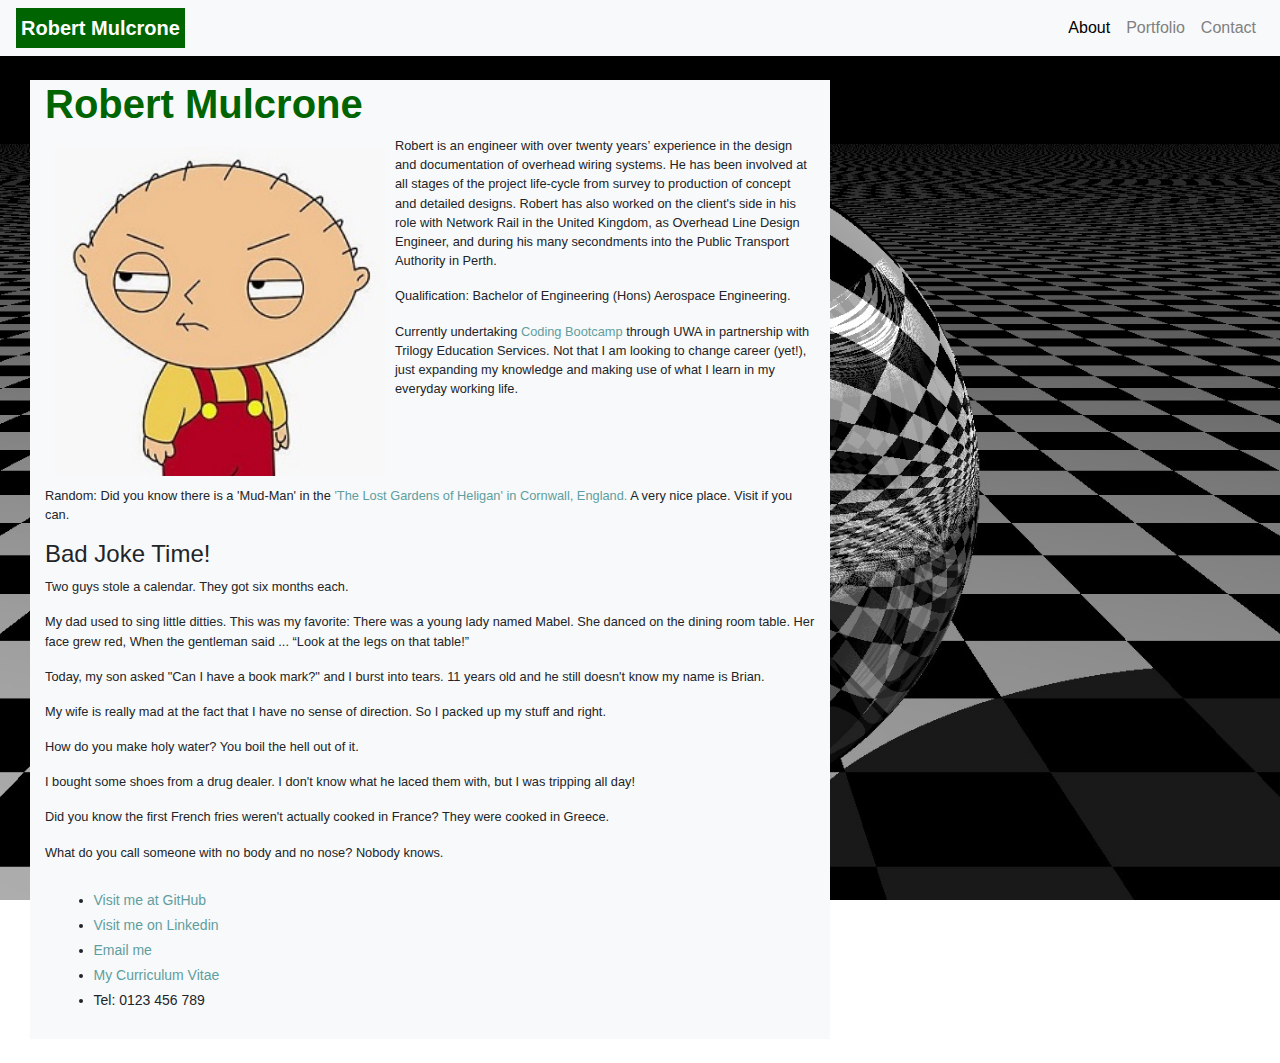
<file: index.html>
<!doctype html>
<html lang="en">

<head>
    <meta charset="utf-8">
    <meta name="viewport" content="width=device-width, initial-scale=1, shrink-to-fit=no">
    <!-- Reset style for all browsers -->
    <link rel="stylesheet" type="text/css" href="./assets/css/reset.css">
    <!-- Add link to bootsrap and custom css -->
    <link rel="stylesheet" href="https://stackpath.bootstrapcdn.com/bootstrap/4.5.2/css/bootstrap.min.css"
        integrity="sha384-JcKb8q3iqJ61gNV9KGb8thSsNjpSL0n8PARn9HuZOnIxN0hoP+VmmDGMN5t9UJ0Z" crossorigin="anonymous">
    <link rel="stylesheet" type="text/css" href="./assets/css/style.css">

    <title>RAM About</title>
</head>

<body>
    <!-- Set background image for page -->
    <div class="bgrnd">
        <!-- Set bootstrap navbar -->
        <nav class="navbar navbar-expand-md bg-light">
            <div class="navbar-brand">Robert Mulcrone</div>
            <div class="custom-toggler navbar-toggler" data-toggle="collapse" data-target="#navbarNav"
                aria-controls="navbarNav" aria-expanded="false" aria-label="Toggle navigation">
                <span class="navbar-toggler-icon"></span>
            </div>
            <div class="collapse navbar-collapse justify-content-end" id="navbarNav">
                <ul class="navbar-nav">
                    <li class="nav-item">
                        <a class="nav-link active" href="./index.html">About</a>
                    </li>
                    <li class="nav-item">
                        <a class="nav-link" href="./portfolio.html">Portfolio</a>
                    </li>
                    <li class="nav-item">
                        <a class="nav-link" href="./contact.html">Contact </a>
                    </li>
                </ul>
            </div>

        </nav>
        <br>

        <!-- Add container for web page content. Container has two rows with single column -->
        <div class="container bg-light" id="about">
            <div class="row">
                <div class="col-xs-12 col-md-12">
                    <h1>Robert Mulcrone</h1>
                </div>
            </div>
            <div class="row">
                <div class="col-xs-12 col-md-12">
                    <img class="img float-left" src="./assets/images/rbf.jpeg" alt="RBF" />

                    <p>
                        Robert is an engineer with over twenty years’ experience in the design
                        and documentation of overhead wiring systems. He has been involved at all stages of the project
                        life-cycle from survey to production of concept and detailed designs. Robert has also worked on
                        the client's side in his role with Network Rail in the United Kingdom, as Overhead Line Design
                        Engineer, and during his many secondments into the Public Transport Authority in Perth.
                    </p>
                    <p>Qualification: Bachelor of Engineering (Hons) Aerospace Engineering.</p>

                    <p>
                        Currently undertaking
                        <a href="https://bootcamp.uwa.edu.au/coding/" target="_blank">Coding Bootcamp</a>
                        through UWA in partnership with Trilogy Education Services. 
                        Not that I am looking to change career (yet!), just expanding my knowledge and making use of what I learn in my everyday working life. 
                    </p>
                </div>
            </div>
            <div class="row">
                <div class="col-xs-12 col-md-12">
                    <!-- I have run out of inspiration...So here are some really bad jokes. -->
                    <p>
                        Random: Did you know there is a 'Mud-Man' in the 
                        <a href="https://www.clcworld.com/articles/did-you-know-the-lost-gardens-of-heligan/" target="_blank">
                            'The Lost Gardens of Heligan' in Cornwall, England.
                        </a>
                        A very nice place. Visit if you can.
                    </p>

                    <h4>Bad Joke Time!</h4>

                    <p>
                        Two guys stole a calendar. They got six months each.
                    </p>

                    <p>
                        My dad used to sing little ditties. This was my favorite:
                        There was a young lady named Mabel. She danced on the dining room table.
                        Her face grew red, When the gentleman said ...
                        “Look at the legs on that table!”
                    </p>

                    <p>
                        Today, my son asked "Can I have a book mark?" and I burst into tears.
                        11 years old and he still doesn't know my name is Brian.
                    </p>

                    <p>
                        My wife is really mad at the fact that I have no sense of direction. So I packed up my stuff and
                        right.
                    </p>

                    <p>
                        How do you make holy water? You boil the hell out of it.
                    </p>

                    <p>
                        I bought some shoes from a drug dealer. I don't know what he laced them with, but I was tripping
                        all day!
                    </p>

                    <p>
                        Did you know the first French fries weren't actually cooked in France? They were cooked in
                        Greece.
                    </p>

                    <p>
                        What do you call someone with no body and no nose? Nobody knows.
                    </p>

                    <!-- life is too short to be serious. Get off your horse and walk awhile. -->

                    <ul class="list-o-links">
                        <li>
                            <a href="https://github.com/RAMulc" target="_blank">Visit me at GitHub</a>
                        </li>
                        <li>
                            <a href="https://www.linkedin.com/in/RobTheOLEEngineer/" target="_blank">Visit me on
                                Linkedin</a>
                        </li>
                        <li>
                            <a href="mailto:rob@myemail.com">Email me</a>
                        </li>
                        <li>
                            <a href="./assets/misc/cv.pdf" target="_blank">My Curriculum Vitae</a>
                        </li>
                        <li>
                            Tel: 0123 456 789
                        </li>
                    </ul>

                </div>
            </div>
        </div>


        <br>
    </div>

    <!-- Optional JavaScript -->
    <!-- jQuery first, then Popper.js, then Bootstrap JS -->
    <script src="https://code.jquery.com/jquery-3.5.1.slim.min.js"
        integrity="sha384-DfXdz2htPH0lsSSs5nCTpuj/zy4C+OGpamoFVy38MVBnE+IbbVYUew+OrCXaRkfj"
        crossorigin="anonymous"></script>
    <script src="https://cdn.jsdelivr.net/npm/popper.js@1.16.1/dist/umd/popper.min.js"
        integrity="sha384-9/reFTGAW83EW2RDu2S0VKaIzap3H66lZH81PoYlFhbGU+6BZp6G7niu735Sk7lN"
        crossorigin="anonymous"></script>
    <script src="https://stackpath.bootstrapcdn.com/bootstrap/4.5.2/js/bootstrap.min.js"
        integrity="sha384-B4gt1jrGC7Jh4AgTPSdUtOBvfO8shuf57BaghqFfPlYxofvL8/KUEfYiJOMMV+rV"
        crossorigin="anonymous"></script>
</body>

</html>
</file>
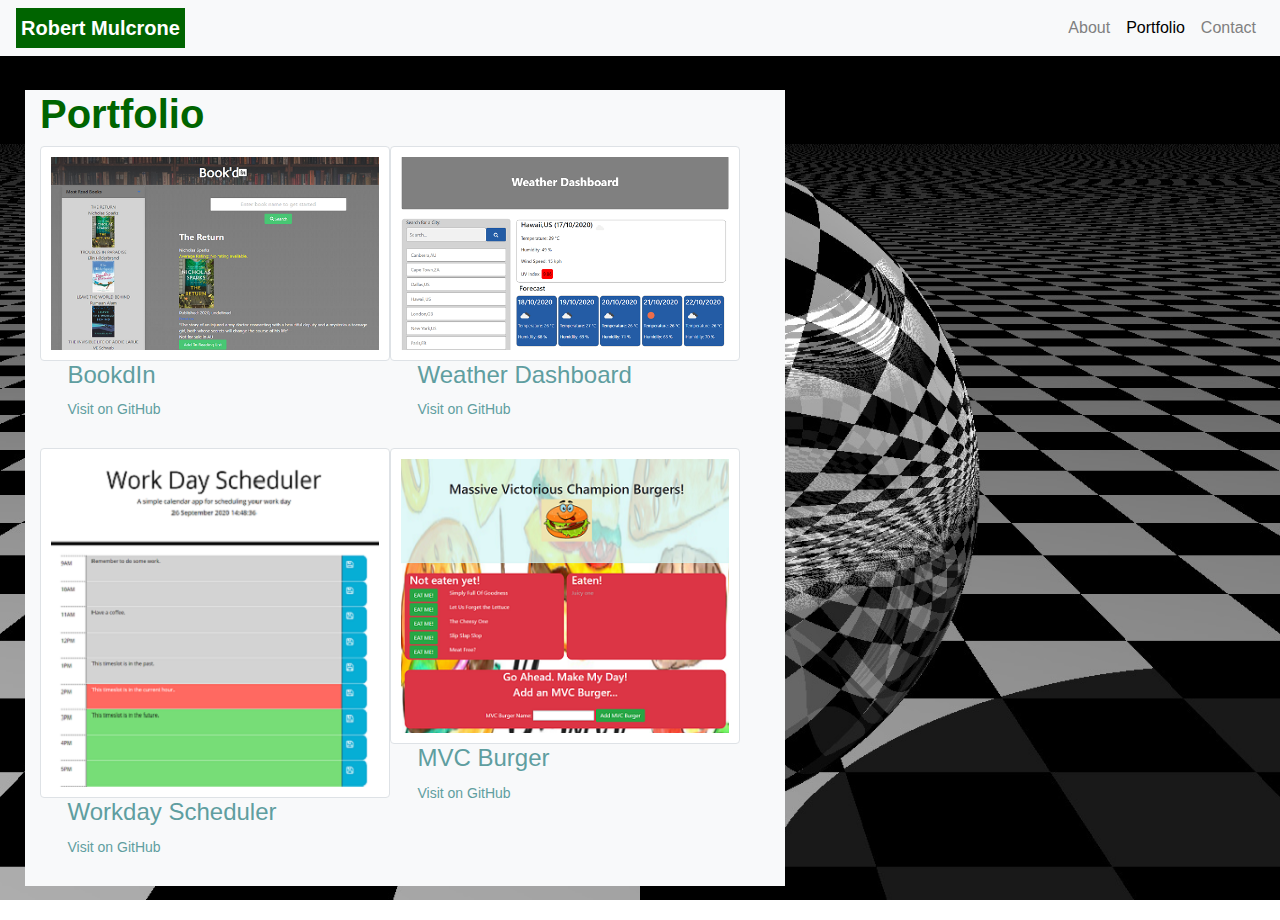
<file: portfolio.html>
<!doctype html>
<html lang="en">

<head>
    <meta charset="utf-8">
    <meta name="viewport" content="width=device-width, initial-scale=1, shrink-to-fit=no">
    <!-- Reset style for all browsers -->
    <link rel="stylesheet" type="text/css" href="./assets/css/reset.css">
    <!-- Add link to bootsrap and custom css -->
    <link rel="stylesheet" href="https://stackpath.bootstrapcdn.com/bootstrap/4.5.2/css/bootstrap.min.css"
        integrity="sha384-JcKb8q3iqJ61gNV9KGb8thSsNjpSL0n8PARn9HuZOnIxN0hoP+VmmDGMN5t9UJ0Z" crossorigin="anonymous">
    <link rel="stylesheet" type="text/css" href="./assets/css/style.css">

    <title>RAM Portfolio</title>
</head>

<body>
    <!-- Set background image for page -->
    <div class="bgrnd">
        <!-- Set bootstrap navbar -->
        <nav class="navbar navbar-expand-lg bg-light">
            <div class="navbar-brand">Robert Mulcrone</div>
            <div class="navbar-toggler" data-toggle="collapse" data-target="#navbarNav" aria-controls="navbarNav"
                aria-expanded="false" aria-label="Toggle navigation">
                <span class="navbar-toggler-icon"></span>
            </div>
            <div class="collapse navbar-collapse justify-content-end" id="navbarNav">
                <ul class="navbar-nav">
                    <li class="nav-item">
                        <a class="nav-link" href="./index.html">About</a>
                    </li>
                    <li class="nav-item">
                        <a class="nav-link active" href="./portfolio.html">Portfolio</a>
                    </li>
                    <li class="nav-item">
                        <a class="nav-link" href="./contact.html">Contact </a>
                    </li>
                </ul>
            </div>

        </nav>
        <br>
        <!-- Add container for images, single row and column -->
        <div class="container" id="portfolio">

            <div class="row">
                <div class="col-xs-12 col-md-12 bg-light">
                    <h1>Portfolio</h1>
                    <a href="https://wcollins71.github.io/Book-d-in/" target="_blank">
                        <div class="float-left">
                            <img class="pfolioImg img-thumbnail img float-left zoom" src="./assets/images/BookdIn.png"
                                alt="BookdIn" style="padding: 10px;" />
                            <ul class="portfolio-info">
                                <li>
                                    <h4>BookdIn</h4>
                                </li>
                                <li>
                                    <a href="https://github.com/wcollins71/Book-d-in/" target="_blank">Visit on
                                        GitHub</a>
                                </li>
                            </ul>
                        </div>
                    </a>
                    <a href="https://ramulc.github.io/WeatherDashboard/" target="_blank">
                        <div class="float-left">
                            <img class="pfolioImg img-thumbnail img float-left zoom"
                                src="./assets/images/WeatherDashboard.png" alt="Weather Dashboard"
                                style="padding: 10px;" />
                            <ul class="portfolio-info">
                                <li>
                                    <h4>Weather Dashboard</h4>
                                </li>
                                <li>
                                    <a href="https://github.com/RAMulc/WeatherDashboard" target="_blank">Visit on
                                        GitHub</a>
                                </li>
                            </ul>
                        </div>
                    </a>

                    <a href="https://ramulc.github.io/WorkDayScheduler/" target="_blank">
                        <div class="float-left">
                            <img class="pfolioImg img-thumbnail img float-left zoom"
                                src="./assets/images/WorkDayScheduler.png" alt="Workday Scheduler"
                                style="padding: 10px;" />
                            <ul class="portfolio-info">
                                <li>
                                    <h4>Workday Scheduler</h4>
                                </li>
                                <li>
                                    <a href="https://github.com/RAMulc/WorkDayScheduler" target="_blank">Visit on
                                        GitHub</a>
                                </li>
                            </ul>
                        </div>
                    </a>

                    <a href="https://frozen-sands-79723.herokuapp.com/" target="_blank">
                        <div class="float-left">
                            <img class="pfolioImg img-thumbnail img float-left zoom"
                                src="./assets/images/MVCBurger.png" alt="MVC Burger"
                                style="padding: 10px;" />
                            <ul class="portfolio-info">
                                <li>
                                    <h4>MVC Burger</h4>
                                </li>
                                <li>
                                    <a href="https://github.com/RAMulc/burger/" target="_blank">Visit on
                                        GitHub</a>
                                </li>
                            </ul>
                        </div>
                    </a>

                </div>
            </div>

        </div>
        <br>
    </div>

    <!-- Optional JavaScript -->
    <!-- jQuery first, then Popper.js, then Bootstrap JS -->
    <script src="https://code.jquery.com/jquery-3.5.1.slim.min.js"
        integrity="sha384-DfXdz2htPH0lsSSs5nCTpuj/zy4C+OGpamoFVy38MVBnE+IbbVYUew+OrCXaRkfj"
        crossorigin="anonymous"></script>
    <script src="https://cdn.jsdelivr.net/npm/popper.js@1.16.1/dist/umd/popper.min.js"
        integrity="sha384-9/reFTGAW83EW2RDu2S0VKaIzap3H66lZH81PoYlFhbGU+6BZp6G7niu735Sk7lN"
        crossorigin="anonymous"></script>
    <script src="https://stackpath.bootstrapcdn.com/bootstrap/4.5.2/js/bootstrap.min.js"
        integrity="sha384-B4gt1jrGC7Jh4AgTPSdUtOBvfO8shuf57BaghqFfPlYxofvL8/KUEfYiJOMMV+rV"
        crossorigin="anonymous"></script>
</body>

</html>
</file>
<file: assets/css/style.css>
body {
        background: url("../images/background.jpg") no-repeat center center fixed;
        -webkit-background-size: cover;
        -moz-background-size: cover;
        background-size: cover;
        -o-background-size: cover;
    }

    .list-o-links {
        font-family: Arial, Helvetica, sans-serif;
        font-size: 14px;
        margin-left: 5%; 
        padding: 10px; 
        line-height: 25px;
        list-style-type: disc;
    }
    
    h1 {
        font-family: Arial, Helvetica, sans-serif;
        font-size: 40px;
        font-weight: bolder;
        color: darkgreen;
    }

    .navbar-brand {
        font-family: Arial, Helvetica, sans-serif;
        background-color: darkgreen;
        font-weight: bold;
        color: white;
        padding: 5px;
    }

    .nav-link {
        color: grey;
    }

    .nav-item .active{
        color: black;
    }

    p{
        font-family: Arial, Helvetica, sans-serif;
    }

    img {
        width: 80%;
        padding: 10px;
    }

    a {
        color: cadetblue;
    }

    a:hover {
        color: blueviolet;
    }

    .pfolioImg {
        width: 350px;
        padding: 10px;
    }

    .zoom {
        transition: transform 0.5s;
       }
      
    .zoom:hover{
    transform: scale(1.05);
    }

    .portfolio-info {
        font-family: Arial, Helvetica, sans-serif;
        font-size: 14px;
        margin-left: 5%; 
        padding: 10px; 
        line-height: 25px;
    }

    #portfolio {
        max-width: 80%;
        padding: 10px;
        margin-left: 30px;
    }

    #about {
        max-width: 75%;
        font-size: 90%;
        margin-left: 30px;
    }

    #contact {
        max-width: 80%;
        padding: 0px;
    }

    input[type=submit] {
        background-color: darkgreen;
        color: white;
        padding: 12px 20px;
        border: none;
        border-radius: 4px;
        cursor: pointer;
    }

    input[type=submit]:hover {
        background-color: blueviolet;
    }

    /* Set the background of the navbar-toggler */
    .navbar-toggler { 
        background-color: darkgreen;
    } 

    /* Customise the navbar-toggler-icon to match the colouring of the webpages */
    .navbar-toggler-icon {
        background-image: url("data:image/svg+xml,%3csvg xmlns='http://www.w3.org/2000/svg' width='30' height='30' viewBox='0 0 30 30'%3e%3cpath stroke='rgba%28255, 255, 255, 1%29' stroke-linecap='round' stroke-miterlimit='10' stroke-width='2' d='M4 7h22M4 15h22M4 23h22'/%3e%3c/svg%3e");
      }

      /* Media queries to maniulate content for various screen/window sizes */
    @media screen and (min-width: 400px) {
        #portfolio {
            max-width: 75%;
            padding: 10px;
        }

        #about {
            max-width: 90%;
            font-size: 100%;
        }

        #contact .col-md-12 {
            max-width: 90%;
            margin: 0px;
            padding: 20px;
        }

        img {
            width: 100%;
            height: auto;
            max-width: 35vw;
        }
    }


    @media screen and (min-width: 768px) {
        #portfolio {
            max-width: 420px;
        }
        #about {
            max-width: 90%;
            font-size: 90%;
        }

        #contact .col-md-12 {
            max-width: 75%;
            margin: 0px;
            padding: 20px;
        }

        img {
            width: 350px;
            height: auto;
        }
    }

    @media screen and (min-width: 992px) {
        #portfolio {
            max-width: 750px;
        }

        #about {
            max-width: 800px;
            font-size: 80%;
        }

        #contact .col-md-12 {
            max-width: 50%;
            margin: 0px;
            padding: 20px;
        }

        img {
            max-width: 800px;
            height: auto;
        }
    }
</file>
